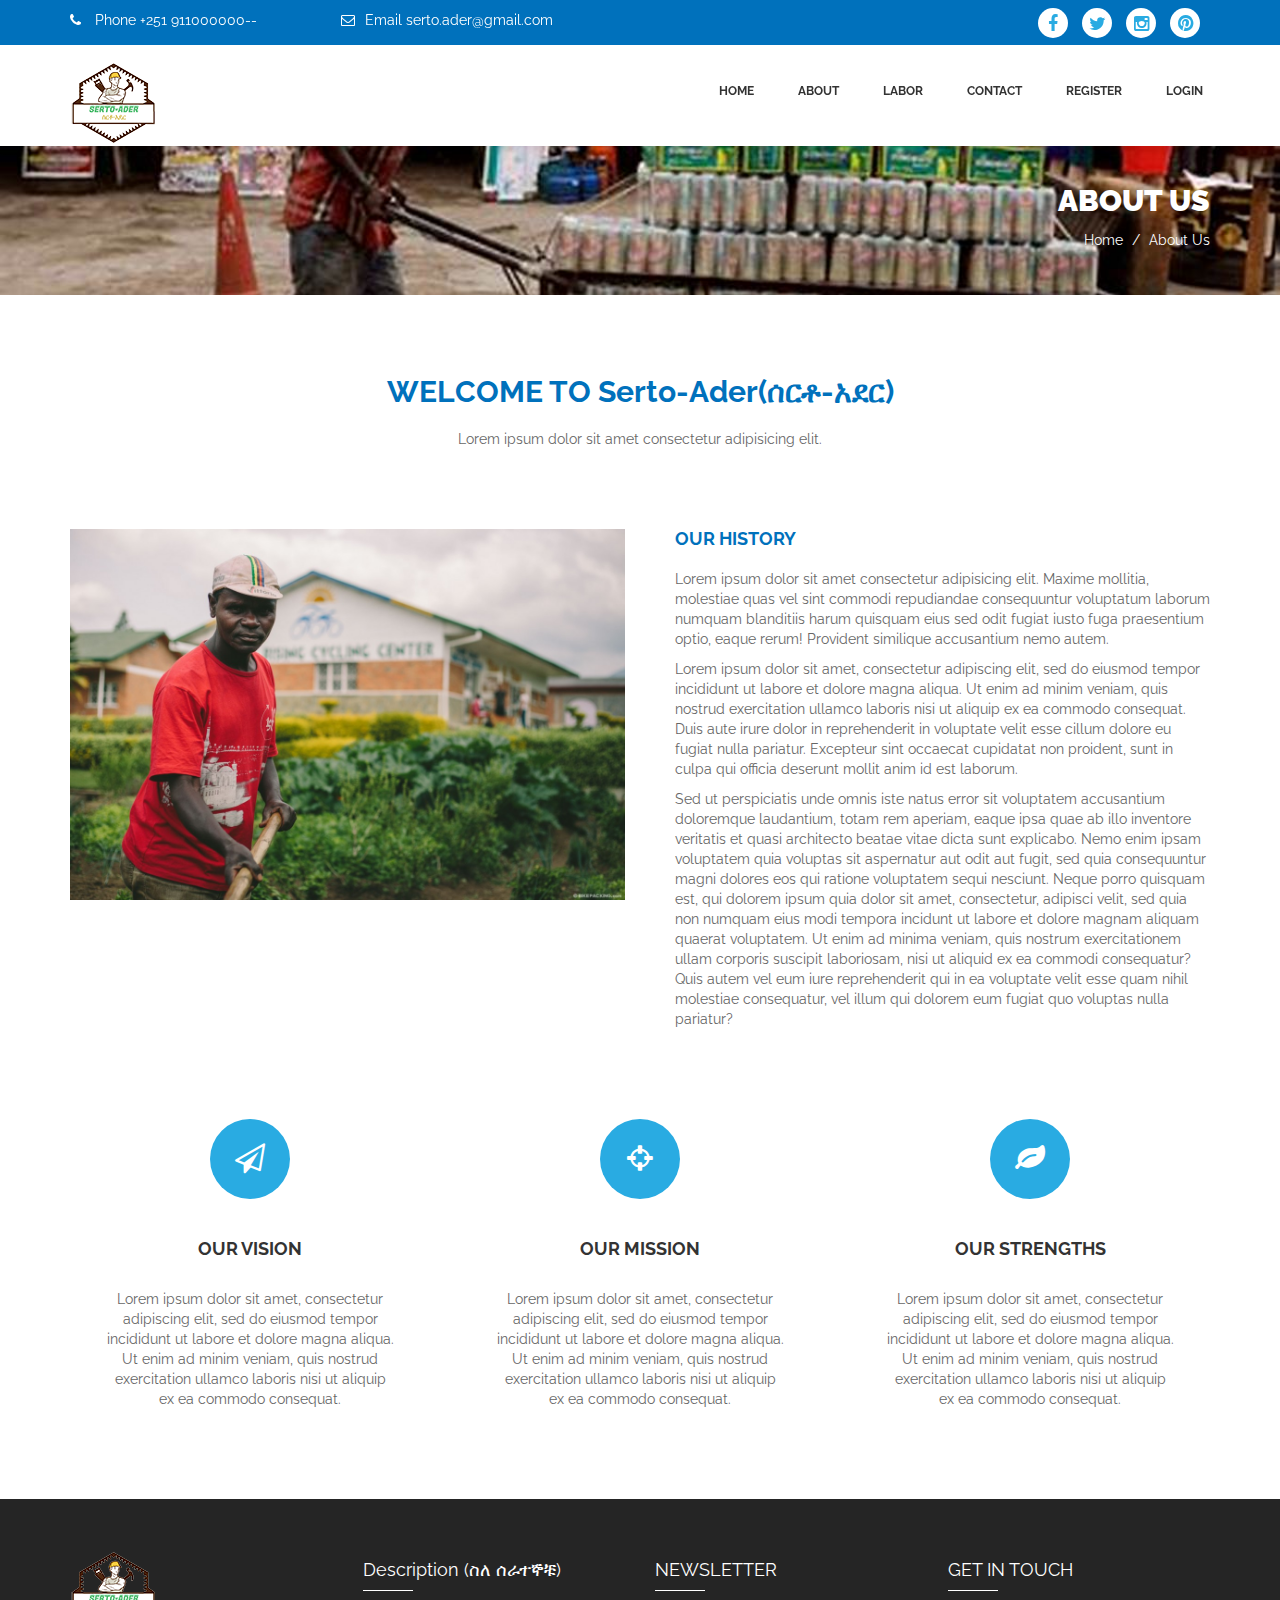
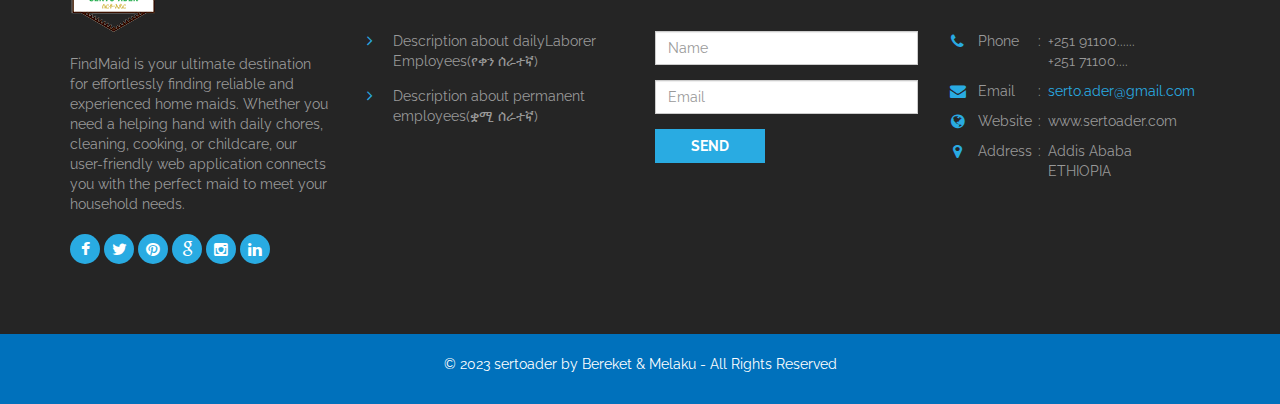
<file: about.html>
<!DOCTYPE html>
<html class="no-js" lang="en">
  
<!-- Mirrored from html.rudhisasmito.com/laundryes/about.html by HTTrack Website Copier/3.x [XR&CO'2014], Tue, 22 Aug 2023 21:20:16 GMT -->
<head>
    <!-- Basic Page Needs
    ================================================== -->
    <meta charset="utf-8">
    <!--[if IE]><meta http-equiv="x-ua-compatible" content="IE=9" /><![endif]-->
    <meta name="viewport" content="width=device-width, initial-scale=1">
    <title>About Us</title>
    <meta name="description" content="Laundryes - Laundry Business Html Template. It is built using bootstrap 3.3.2 framework, works totally responsive, easy to customise, well commented codes and seo friendly.">
    <meta name="keywords" content="laundry, multipage, business, clean, bootstrap">
    <meta name="author" content="rudhisasmito.com"> 
	
	<!-- ==============================================
	Favicons
	=============================================== -->

	
	<!-- ==============================================
	CSS
	=============================================== -->
	<link rel="stylesheet" type="text/css" href="css/bootstrap.css" />
	<link rel="stylesheet" type="text/css" href="css/font-awesome.min.css">
	
	
	
	<!-- ==============================================
	Google Fonts
	=============================================== -->
	<link href='http://fonts.googleapis.com/css?family=Raleway:400,700,900' rel='stylesheet' type='text/css'>
	
	
	<!-- Custom Stylesheet -->
	<link rel="stylesheet" type="text/css" href="css/style.css" />
	
	
    <script type="text/javascript" src="js/modernizr.min.js"></script>
	
</head>

<body>
	
	<!-- Load page -->
	<div class="animationload">
		<div class="loader"></div>
	</div>
	
	
	<!-- NAVBAR SECTION -->
	<div class="navbar navbar-main navbar-fixed-top">
		<div class="header-top">
			<div class="container">
				<div class="row">
					<div class="col-xs-12 col-sm-7 col-md-7 col-lg-7">
						<div class="info">
							<div class="info-item">
								<span class="fa fa-phone"></span> Phone +251 911000000--
							</div>
							<div class="info-item">
								<span class="fa fa-envelope-o"></span> <a href="mailto:info@serto.ader.com" title="">Email serto.ader@gmail.com</a>
							</div>
							
						</div>
					</div>
					<div class="col-xs-12 col-sm-5 col-md-5 col-lg-5">
						<div class="top-sosmed pull-right">
							<a href="#" title=""><span class="fa fa-facebook"></span></a>
							<a href="#" title=""><span class="fa fa-twitter"></span></a>
							<a href="#" title=""><span class="fa fa-instagram"></span></a>
							<a href="#" title=""><span class="fa fa-pinterest"></span></a>
						</div>
					</div>
					
				</div>
			</div>
		</div>
		<div class="container">
			<div class="navbar-header">
				<button type="button" class="navbar-toggle" data-toggle="collapse" data-target=".navbar-collapse">
				<span class="icon-bar"></span>
				<span class="icon-bar"></span>
				<span class="icon-bar"></span>
				</button>
				<a class="navbar-brand" href="index.html"><img src="images/logo3.png" alt="" /></a>
				
			</div>
			<div class="navbar-collapse collapse">
				<ul class="nav navbar-nav navbar-right">
					<li class="dropdown">

					</li>
					<li><a href="index.html">Home</a></li>
					<li><a href="about.html">about</a></li>
					<li><a href="Maids.html">Labor</a></li>
					<li><a href="contact.html">CONTACT</a></li>
					<li><a href="registration.html">Register</a></li>
					<li><a href="Login.html">Login</a></li>
					
				</ul>
			</div>
		</div>
    </div>

 
	<!-- BANNER ROTATOR -->
	<div class="section subbanner" style="background:url('images/OIP\ \(2\).jpg') no-repeat center center;   -webkit-background-size: cover; -moz-background-size: cover; -o-background-size: cover; background-size: cover">
		<div class="container">
			<div class="row">
				<div class="col-xs-12 col-sm-12 col-md-12 col-lg-12">
					<div class="caption">
						<h3>About Us</h3>
						<ol class="breadcrumb">
						  <li><a href="#">Home</a></li>
						  <li class="active">About Us</li>
						</ol>
					</div>
				</div>
			</div>
		</div>
		
	</div>
	
	
	<!-- ABOUT SECTION -->
	<div class="section">
		<div class="container">
			<div class="row">
				<div class="col-sm-12 col-md-12">
					<div class="page-title">
						<h2 class="lead">WELCOME TO Serto-Ader(ሰርቶ-አደር)</h2>
						<p class="sublead">Lorem ipsum dolor sit amet consectetur adipisicing elit.</p>
					</div>
				</div>
			</div>
			
			<div class="row">
			
				<div class="col-xs-12 col-md-6">
					<div class="about-img">
						<img src="images/team-rwanda-10-1200x802.jpg" alt="" class="img-responsive" />
					</div>
				</div>
				<div class="col-xs-12 col-md-6">
					<div class="about-wrap">
						<h4 class="title-page">OUR HISTORY</h4>
						<p>Lorem ipsum dolor sit amet consectetur adipisicing elit. Maxime mollitia,
							molestiae quas vel sint commodi repudiandae consequuntur voluptatum laborum
							numquam blanditiis harum quisquam eius sed odit fugiat iusto fuga praesentium
							optio, eaque rerum! Provident similique accusantium nemo autem.</p>
						<p>Lorem ipsum dolor sit amet, consectetur adipiscing elit, sed do eiusmod tempor incididunt ut labore et dolore magna aliqua. Ut enim ad minim veniam, quis nostrud exercitation ullamco laboris nisi ut aliquip ex ea commodo consequat. Duis aute irure dolor in reprehenderit in voluptate velit esse cillum dolore eu fugiat nulla pariatur. Excepteur sint occaecat cupidatat non proident, sunt in culpa qui officia deserunt mollit anim id est laborum.</p>
						<p>Sed ut perspiciatis unde omnis iste natus error sit voluptatem accusantium doloremque laudantium, totam rem aperiam, eaque ipsa quae ab illo inventore veritatis et quasi architecto beatae vitae dicta sunt explicabo. Nemo enim ipsam voluptatem quia voluptas sit aspernatur aut odit aut fugit, sed quia consequuntur magni dolores eos qui ratione voluptatem sequi nesciunt. Neque porro quisquam est, qui dolorem ipsum quia dolor sit amet, consectetur, adipisci velit, sed quia non numquam eius modi tempora incidunt ut labore et dolore magnam aliquam quaerat voluptatem. Ut enim ad minima veniam, quis nostrum exercitationem ullam corporis suscipit laboriosam, nisi ut aliquid ex ea commodi consequatur? Quis autem vel eum iure reprehenderit qui in ea voluptate velit esse quam nihil molestiae consequatur, vel illum qui dolorem eum fugiat quo voluptas nulla pariatur?</p>
					</div>
				</div>
				<div class="clearfix"></div>
				
				<div class="why-item-wrap">
					<div class="col-xs-12 col-md-4">
						<div class="why-item">
							<div class="icon">
								<div class="fa fa-paper-plane-o"></div>
							</div>
							<div class="ket">
								<h4>OUR VISION</h4>
								<p>Lorem ipsum dolor sit amet, consectetur adipiscing elit, sed do eiusmod tempor incididunt ut labore et dolore magna aliqua. Ut enim ad minim veniam, quis nostrud exercitation ullamco laboris nisi ut aliquip ex ea commodo consequat.</p>
							</div>
						</div>
					</div>
					<div class="col-xs-12 col-md-4">
						<div class="why-item">
							<div class="icon">
								<div class="fa fa-crosshairs"></div>
							</div>
							<div class="ket">
								<h4>OUR MISSION</h4>
								<p>Lorem ipsum dolor sit amet, consectetur adipiscing elit, sed do eiusmod tempor incididunt ut labore et dolore magna aliqua. Ut enim ad minim veniam, quis nostrud exercitation ullamco laboris nisi ut aliquip ex ea commodo consequat.</p>
							</div>
						</div>
					</div>
					<div class="col-xs-12 col-md-4">
						<div class="why-item">
							<div class="icon">
								<div class="fa fa-leaf"></div>
							</div>
							<div class="ket">
								<h4>OUR STRENGTHS</h4>
								<p>Lorem ipsum dolor sit amet, consectetur adipiscing elit, sed do eiusmod tempor incididunt ut labore et dolore magna aliqua. Ut enim ad minim veniam, quis nostrud exercitation ullamco laboris nisi ut aliquip ex ea commodo consequat.</p>
							</div>
						</div>
					</div>
				
				</div>
			</div>
			
		</div>
	</div>
	
	

<!-- FOOTER SECTION -->
<div class="footer">
	
	<div class="f-desc">
		<div class="container">
			<div class="row">
				<div class="col-xs-12 col-sm-6 col-md-3 col-lg-3">
					<div class="footer-item">
						<div class="footer-logo">
							<img src="images/logo3.png" alt="" />
						</div>
						<p>FindMaid is your ultimate destination for effortlessly finding reliable and experienced home maids. Whether you need a helping hand with daily chores, cleaning, cooking, or childcare, our user-friendly web application connects you with the perfect maid to meet your household needs. </p>
						<div class="footer-sosmed">
							<a href="#" title="">
								<div class="item">
									<i class="fa fa-facebook"></i>
								</div>
							</a>
							<a href="#" title="">
								<div class="item">
									<i class="fa fa-twitter"></i>
								</div>
							</a>
							<a href="#" title="">
								<div class="item">
									<i class="fa fa-pinterest"></i>
								</div>
							</a>
							<a href="#" title="">
								<div class="item">
									<i class="fa fa-google"></i>
								</div>
							</a>
							<a href="#" title="">
								<div class="item">
									<i class="fa fa-instagram"></i>
								</div>
							</a>
							<a href="#" title="">
								<div class="item">
									<i class="fa fa-linkedin"></i>
								</div>
							</a> 
						</div>
					</div>
				</div>
				<div class="col-xs-12 col-sm-6 col-md-3 col-lg-3">
					<div class="footer-item">
						<div class="footer-title">
							<h4>Description (ስለ ሰራተኞቹ)</h4>
						</div>
						<div class="footer-blog-item">
							<div class="footer-blog-lead">
								<a href="blog-1.html" title="">Description about dailyLaborer Employees(የቀን ሰራተኛ)</a>
							</div>
							<div class="footer-blog-date">
						
							</div>
						</div>
						<div class="footer-blog-item">
							<div class="footer-blog-lead">
								<a href="blog-1.html" title="">Description about permanent employees(ቋሚ ሰራተኛ)</a>
							</div>
							<div class="footer-blog-date">
						
							</div>
						</div>
						
					</div>
				</div>
				<div class="col-xs-12 col-sm-6 col-md-3 col-lg-3">
					<div class="footer-item">
						<div class="footer-title">
							<h4>NEWSLETTER</h4>
						</div>
						<div class="footer-form">
							<form action="#">
								<div class="form-group">
									<input type="text" class="form-control" placeholder="Name">
								</div>
								<div class="form-group">
									<input type="text" class="form-control" placeholder="Email">
								</div>
								<div class="form-group">
									<button type="submit" class="btn btn-default">SEND</button>
								</div>
								
							</form>
						</div>
						
					</div>
				</div>
				<div class="col-xs-12 col-sm-6 col-md-3 col-lg-3">
					<div class="footer-item">
						<div class="footer-title">
							<h4>GET IN TOUCH</h4>
						</div>
						<div class="footer-getintouch">
							<div class="footer-getintouch-item">
								<div class="icon">
									<b class="fa fa-phone"></b>
								</div>
								<div class="desc">
									<div class="desc-1">Phone</div>
									<div class="desc-2">:</div>
									<div class="desc-3">+251 91100...... <br />+251 71100....</div>
								</div>
							</div>
							<div class="footer-getintouch-item">
								<div class="icon">
									<b class="fa fa-envelope "></b>
								</div>
								<div class="desc">
									<div class="desc-1">Email</div>
									<div class="desc-2">:</div>
									<div class="desc-3"><a href="sertoader.com" title="">serto.ader@gmail.com</a></div>
								</div>
							</div>
							<div class="footer-getintouch-item">
								<div class="icon">
									<b class="fa fa-globe"></b>
								</div>
								<div class="desc">
									<div class="desc-1">Website </div>
									<div class="desc-2">:</div>
									<div class="desc-3">www.sertoader.com</div>
								</div>
							</div>
							<div class="footer-getintouch-item">
								<div class="icon">
									<b class="fa fa-map-marker"></b>
								</div>
								<div class="desc">
									<div class="desc-1">Address </div>
									<div class="desc-2">:</div>
									<div class="desc-3">Addis Ababa <br />ETHIOPIA</div>
								</div>
							</div>
							
						</div>
					</div>
					
				</div>
				
			</div>
		</div>
			
	</div>
	
	<div class="fcopy">
		<div class="container">
			<div class="row">
				<div class="col-xs-12 col-sm-12 col-md-12 col-lg-12">
					<p class="ftex">&copy; 2023 sertoader by Bereket & Melaku - All Rights Reserved</p> 
				</div>
			</div>
		</div>
	</div>
	
</div>




<script type="text/javascript" src="js/jquery.min.js"></script>
<script type='text/javascript' src='https://maps.google.com/maps/api/js?sensor=false&amp;ver=4.1.5'></script>
<script type='text/javascript' src='js/jqBootstrapValidation.js'></script>
<script type="text/javascript" src="js/bootstrap.min.js"></script>
<script type="text/javascript" src="js/bootstrap-hover-dropdown.min.js"></script>
<script type="text/javascript" src="js/bootstrap-hover-dropdown.min.js"></script>
<script type="text/javascript" src="js/script.js"></script>
	
</body>

</html>
</file>
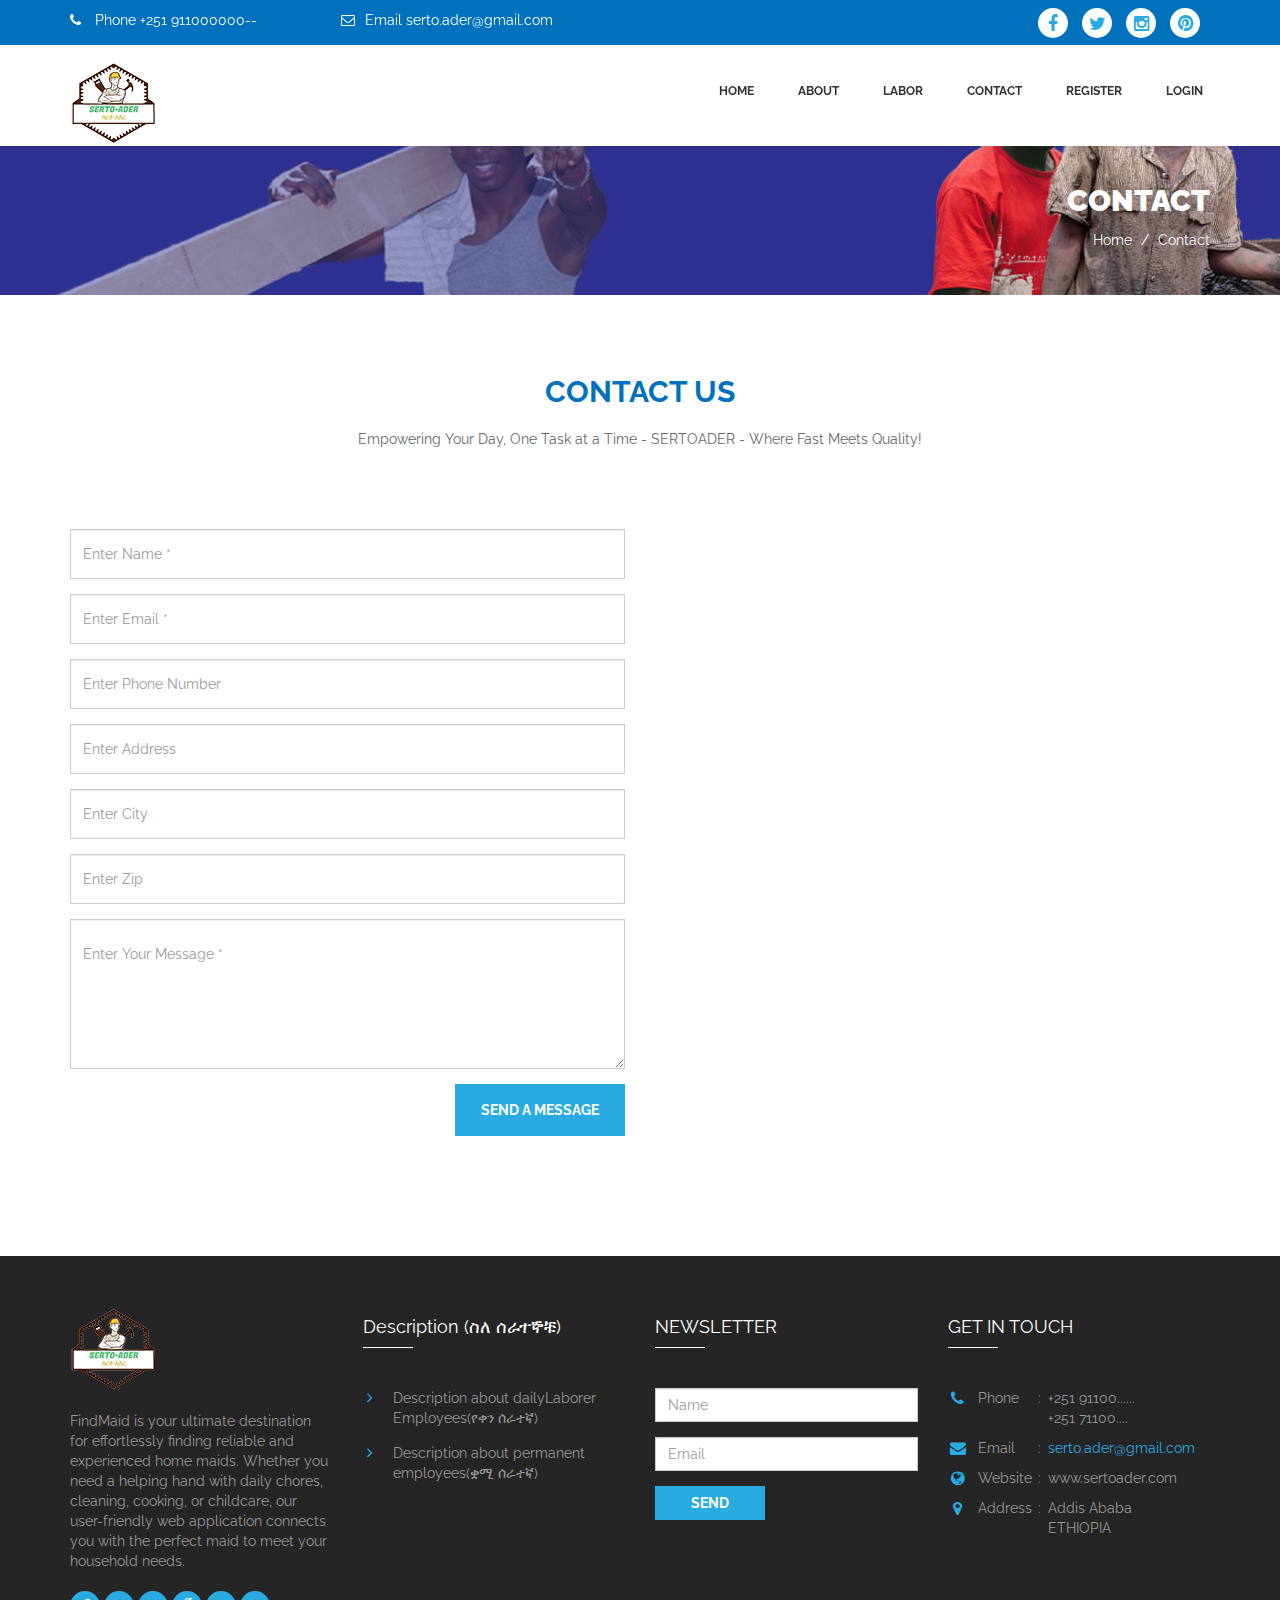
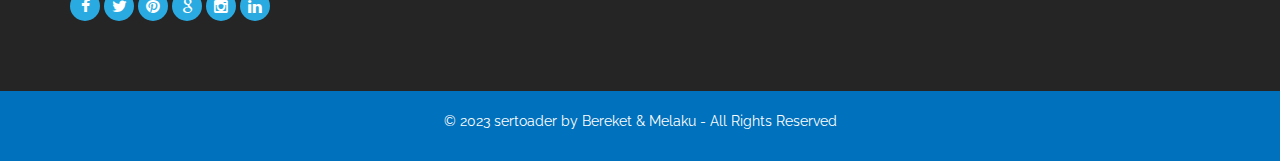
<file: contact.html>
<!DOCTYPE html>
<html class="no-js" lang="en">
  
<!-- Mirrored from html.rudhisasmito.com/laundryes/contact.html by HTTrack Website Copier/3.x [XR&CO'2014], Tue, 22 Aug 2023 21:21:05 GMT -->
<head>
    <!-- Basic Page Needs
    ================================================== -->
    <meta charset="utf-8">
    <!--[if IE]><meta http-equiv="x-ua-compatible" content="IE=9" /><![endif]-->
    <meta name="viewport" content="width=device-width, initial-scale=1">
    <title>Contact</title>
    <meta name="description" content="Laundryes - Laundry Business Html Template. It is built using bootstrap 3.3.2 framework, works totally responsive, easy to customise, well commented codes and seo friendly.">
    <meta name="keywords" content="laundry, multipage, business, clean, bootstrap">
    <meta name="author" content="rudhisasmito.com"> 
	
	<!-- ==============================================
	Favicons
	=============================================== -->
	
	
	<!-- ==============================================
	CSS
	=============================================== -->
	<link rel="stylesheet" type="text/css" href="css/bootstrap.css" />
	<link rel="stylesheet" type="text/css" href="css/font-awesome.min.css">
	
	
	
	<!-- ==============================================
	Google Fonts
	=============================================== -->
	<link href='http://fonts.googleapis.com/css?family=Raleway:400,700,900' rel='stylesheet' type='text/css'>
	
	
	<!-- Custom Stylesheet -->
	<link rel="stylesheet" type="text/css" href="css/style.css" />
	
	
    <script type="text/javascript" src="js/modernizr.min.js"></script>
	
</head>

<body>
	
	<!-- Load page -->
	<div class="animationload">
		<div class="loader"></div>
	</div>
	
	
	<!-- NAVBAR SECTION -->
	<div class="navbar navbar-main navbar-fixed-top">
		<div class="header-top">
			<div class="container">
				<div class="row">
					<div class="col-xs-12 col-sm-7 col-md-7 col-lg-7">
						<div class="info">
							<div class="info-item">
								<span class="fa fa-phone"></span> Phone +251 911000000--
							</div>
							<div class="info-item">
								<span class="fa fa-envelope-o"></span> <a href="mailto:info@serto.ader.com" title="">Email serto.ader@gmail.com</a>
							</div>
							
						</div>
					</div>
					<div class="col-xs-12 col-sm-5 col-md-5 col-lg-5">
						<div class="top-sosmed pull-right">
							<a href="#" title=""><span class="fa fa-facebook"></span></a>
							<a href="#" title=""><span class="fa fa-twitter"></span></a>
							<a href="#" title=""><span class="fa fa-instagram"></span></a>
							<a href="#" title=""><span class="fa fa-pinterest"></span></a>
						</div>
					</div>
					
				</div>
			</div>
		</div>
		<div class="container">
			<div class="navbar-header">
				<button type="button" class="navbar-toggle" data-toggle="collapse" data-target=".navbar-collapse">
				<span class="icon-bar"></span>
				<span class="icon-bar"></span>
				<span class="icon-bar"></span>
				</button>
				<a class="navbar-brand" href="index.html"><img src="images/logo3.png" alt="" /></a>
				
			</div>
			<div class="navbar-collapse collapse">
				<ul class="nav navbar-nav navbar-right">
					<li class="dropdown">

					</li>
					<li><a href="index.html">Home</a></li>
					<li><a href="about.html">about</a></li>
					<li><a href="Maids.html">Labor</a></li>
					<li><a href="contact.html">CONTACT</a></li>
					<li><a href="registration.html">Register</a></li>
					<li><a href="Login.html">Login</a></li>
					
				</ul>
			</div>
		</div>
    </div>

 
	<!-- BANNER -->
	<div class="section subbanner" style="background:url('images/banner\ 1.jpg') no-repeat center center;   -webkit-background-size: cover; -moz-background-size: cover; -o-background-size: cover; background-size: cover">
		<div class="container">
			<div class="row">
				<div class="col-xs-12 col-sm-12 col-md-12 col-lg-12">
					<div class="caption">
						<h3>CONTACT</h3>
						<ol class="breadcrumb">
						  <li><a href="#">Home</a></li>
						  <li class="active">Contact</li>
						</ol>
					</div>
				</div>
			</div>
		</div>
		
	</div>
	
	
	<!-- ABOUT SECTION -->
	<div id="services" class="section services">
		<div class="container">
			<!--  -->
			<div class="row">
				<div class="col-sm-12 col-md-12">
					<div class="page-title">
						<h2 class="lead">CONTACT US</h2>
						<p class="sublead">Empowering Your Day, One Task at a Time - SERTOADER - Where Fast Meets Quality! </p>
					</div>
				</div>
			</div>
			
			
			<div class="row pbot-main">
				<div class="col-sm-12 col-md-6 d-flex justify-content-center">
				<form action="#" class="form-contact shake" id="contactForm" data-toggle="validator">
						<div class="form-group">
							<input type="text" class="form-control" id="name" placeholder="Enter Name *" required>
							<div class="help-block with-errors"></div>
						</div>
						<div class="form-group">
							<input type="email" class="form-control" id="email" placeholder="Enter Email *" required>
							<div class="help-block with-errors"></div>
						</div>
						<div class="form-group">
							<input type="text" class="form-control" id="phone" placeholder="Enter Phone Number">
							<div class="help-block with-errors"></div>
						</div>
						<div class="form-group">
							<input type="text" class="form-control" id="address" placeholder="Enter Address">
							<div class="help-block with-errors"></div>
						</div>
						<div class="form-group">
							<input type="text" class="form-control" id="city" placeholder="Enter City">
							<div class="help-block with-errors"></div>
						</div>
						<div class="form-group">
							<input type="text" class="form-control" id="zip" placeholder="Enter Zip">
							<div class="help-block with-errors"></div>
						</div>
						<div class="form-group">
							 <textarea id="message" class="form-control" rows="5" placeholder="Enter Your Message *" required></textarea>
							<div class="help-block with-errors"></div>
						</div>
						<div class="form-group">
							<div id="success"></div>
							<button type="submit" class="btn btn-default">SEND A MESSAGE</button>
						</div>
					</form>

					
					
				</div>
	
				</div>

			</div>

		</div>
	</div>
	
	
	<!-- FOOTER SECTION -->
	<div class="footer">
	
		<div class="f-desc">
			<div class="container">
				<div class="row">
					<div class="col-xs-12 col-sm-6 col-md-3 col-lg-3">
						<div class="footer-item">
							<div class="footer-logo">
								<img src="images/logo3.png" alt="" />
							</div>
							<p>FindMaid is your ultimate destination for effortlessly finding reliable and experienced home maids. Whether you need a helping hand with daily chores, cleaning, cooking, or childcare, our user-friendly web application connects you with the perfect maid to meet your household needs. </p>
							<div class="footer-sosmed">
								<a href="#" title="">
									<div class="item">
										<i class="fa fa-facebook"></i>
									</div>
								</a>
								<a href="#" title="">
									<div class="item">
										<i class="fa fa-twitter"></i>
									</div>
								</a>
								<a href="#" title="">
									<div class="item">
										<i class="fa fa-pinterest"></i>
									</div>
								</a>
								<a href="#" title="">
									<div class="item">
										<i class="fa fa-google"></i>
									</div>
								</a>
								<a href="#" title="">
									<div class="item">
										<i class="fa fa-instagram"></i>
									</div>
								</a>
								<a href="#" title="">
									<div class="item">
										<i class="fa fa-linkedin"></i>
									</div>
								</a> 
							</div>
						</div>
					</div>
					<div class="col-xs-12 col-sm-6 col-md-3 col-lg-3">
						<div class="footer-item">
							<div class="footer-title">
								<h4>Description (ስለ ሰራተኞቹ)</h4>
							</div>
							<div class="footer-blog-item">
								<div class="footer-blog-lead">
									<a href="blog-1.html" title="">Description about dailyLaborer Employees(የቀን ሰራተኛ)</a>
								</div>
								<div class="footer-blog-date">
							
								</div>
							</div>
							<div class="footer-blog-item">
								<div class="footer-blog-lead">
									<a href="blog-1.html" title="">Description about permanent employees(ቋሚ ሰራተኛ)</a>
								</div>
								<div class="footer-blog-date">
							
								</div>
							</div>
							
						</div>
					</div>
					<div class="col-xs-12 col-sm-6 col-md-3 col-lg-3">
						<div class="footer-item">
							<div class="footer-title">
								<h4>NEWSLETTER</h4>
							</div>
							<div class="footer-form">
								<form action="#">
									<div class="form-group">
										<input type="text" class="form-control" placeholder="Name">
									</div>
									<div class="form-group">
										<input type="text" class="form-control" placeholder="Email">
									</div>
									<div class="form-group">
										<button type="submit" class="btn btn-default">SEND</button>
									</div>
									
								</form>
							</div>
							
						</div>
					</div>
					<div class="col-xs-12 col-sm-6 col-md-3 col-lg-3">
						<div class="footer-item">
							<div class="footer-title">
								<h4>GET IN TOUCH</h4>
							</div>
							<div class="footer-getintouch">
								<div class="footer-getintouch-item">
									<div class="icon">
										<b class="fa fa-phone"></b>
									</div>
									<div class="desc">
										<div class="desc-1">Phone</div>
										<div class="desc-2">:</div>
										<div class="desc-3">+251 91100...... <br />+251 71100....</div>
									</div>
								</div>
								<div class="footer-getintouch-item">
									<div class="icon">
										<b class="fa fa-envelope "></b>
									</div>
									<div class="desc">
										<div class="desc-1">Email</div>
										<div class="desc-2">:</div>
										<div class="desc-3"><a href="sertoader.com" title="">serto.ader@gmail.com</a></div>
									</div>
								</div>
								<div class="footer-getintouch-item">
									<div class="icon">
										<b class="fa fa-globe"></b>
									</div>
									<div class="desc">
										<div class="desc-1">Website </div>
										<div class="desc-2">:</div>
										<div class="desc-3">www.sertoader.com</div>
									</div>
								</div>
								<div class="footer-getintouch-item">
									<div class="icon">
										<b class="fa fa-map-marker"></b>
									</div>
									<div class="desc">
										<div class="desc-1">Address </div>
										<div class="desc-2">:</div>
										<div class="desc-3">Addis Ababa <br />ETHIOPIA</div>
									</div>
								</div>
								
							</div>
						</div>
						
					</div>
					
				</div>
			</div>
				
		</div>
		
		<div class="fcopy">
			<div class="container">
				<div class="row">
					<div class="col-xs-12 col-sm-12 col-md-12 col-lg-12">
						<p class="ftex">&copy; 2023 sertoader by Bereket & Melaku - All Rights Reserved</p> 
					</div>
				</div>
			</div>
		</div>
		
	</div>
	
	
	
	
	<script type="text/javascript" src="js/jquery.min.js"></script>
	<script type='text/javascript' src='https://maps.google.com/maps/api/js?sensor=false&amp;ver=4.1.5'></script>
	<script type='text/javascript' src='js/jqBootstrapValidation.js'></script>
	<script type="text/javascript" src="js/bootstrap.min.js"></script>
	<script type="text/javascript" src="js/bootstrap-hover-dropdown.min.js"></script>
	<script type="text/javascript" src="js/bootstrap-hover-dropdown.min.js"></script>
	<script type="text/javascript" src="js/script.js"></script>

	
</body>

<!-- Mirrored from html.rudhisasmito.com/laundryes/contact.html by HTTrack Website Copier/3.x [XR&CO'2014], Tue, 22 Aug 2023 21:21:06 GMT -->
</html>
</file>
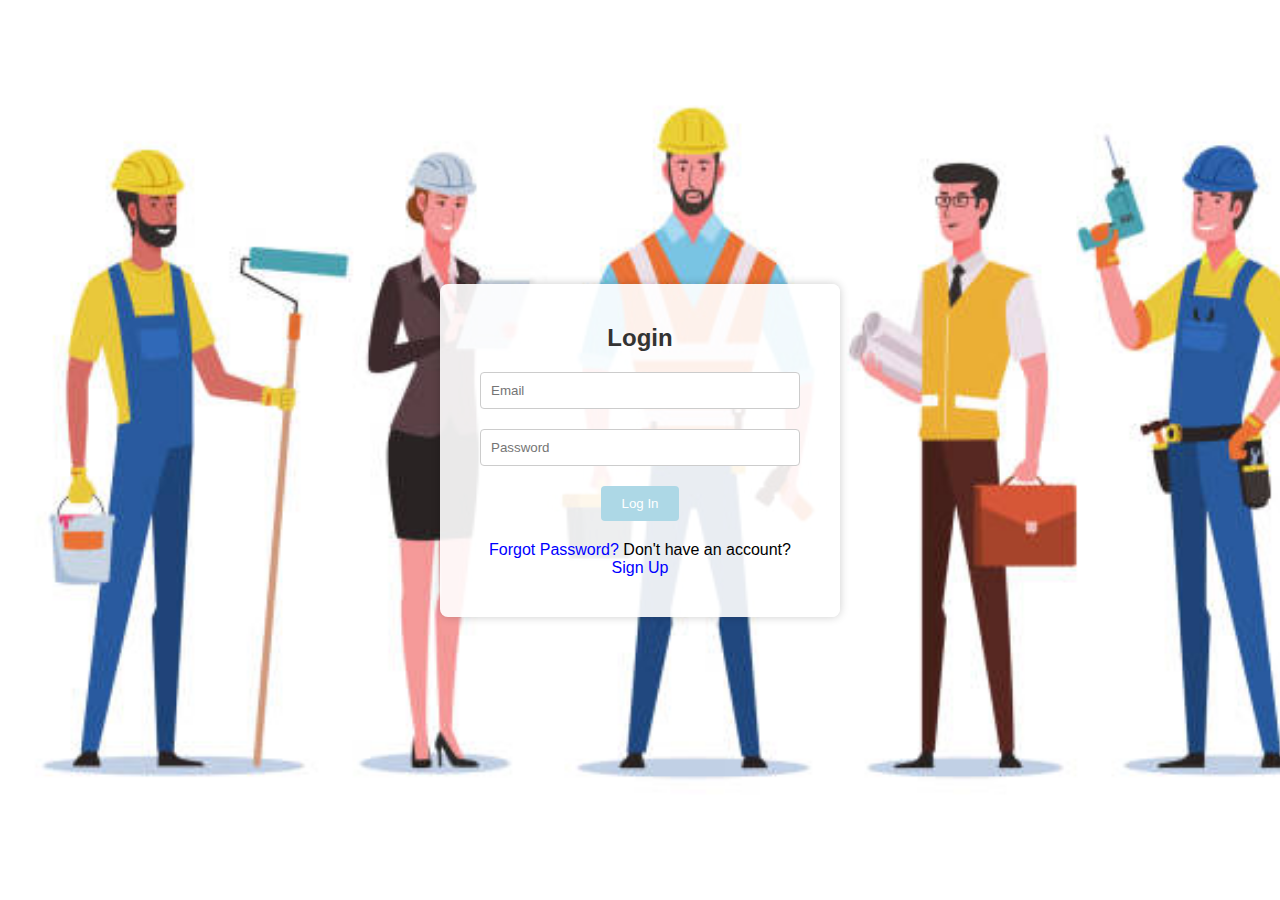
<file: Login.html>
<!DOCTYPE html>
<html lang="en">
<head>
    <meta charset="UTF-8">
    <meta name="viewport" content="width=device-width, initial-scale=1.0">
    <title>Maids Finder Login</title>
    <link rel="stylesheet" href="css/style_login.css">
</head>
<body>
    <div class="background-image"></div>
    <div class="login-container">
        <div class="login-form">
            <h2>Login</h2>
            <form id="login-form">
                <div class="form-group">
                    <input type="email" id="email" placeholder="Email">
                    <p id="email-error" class="error-message"></p>
                </div>
                <div class="form-group">
                    <input type="password" id="password" placeholder="Password">
                    <p id="password-error" class="error-message"></p>
                </div>
                <button type="submit">Log In</button>
                <p id="error-message" class="error-message"></p>
            </form>
            <div class="actions">
                <a href="#" id="forgot-password">Forgot Password?</a>
                <span>Don't have an account? <a href="registration.html">Sign Up</a></span>
            </div>
        </div>
    </div>
    <script src="js/login.js"></script>
</body>
</html>
</file>
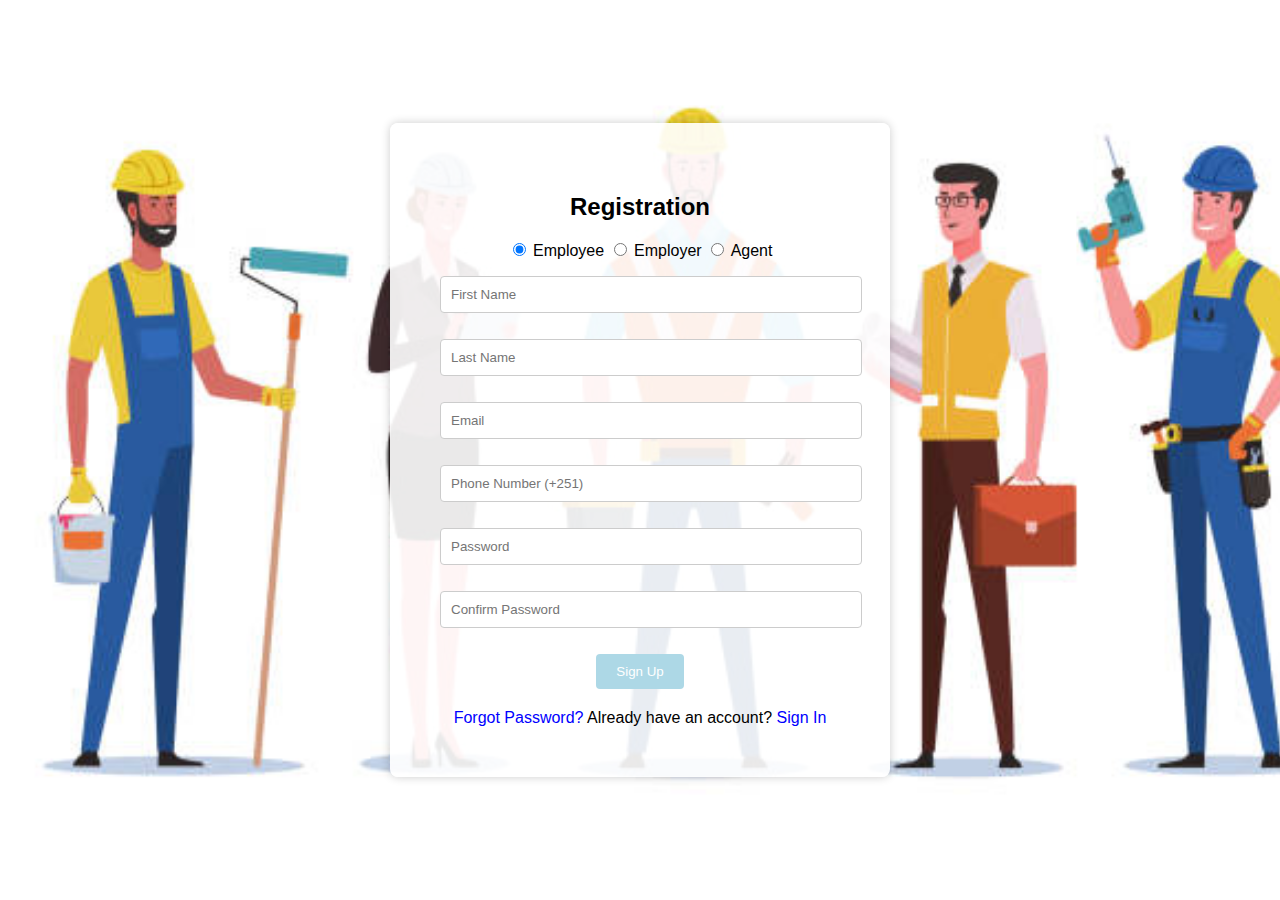
<file: registration.html>
<!DOCTYPE html>
<html lang="en">
<head>
    <meta charset="UTF-8">
    <meta name="viewport" content="width=device-width, initial-scale=1.0">
    <title>Serto-Ader Registration</title>
    <link rel="stylesheet" href="css/style2.css">
</head>
<body>
    <div class="background-image"></div>
    <div class="registration-container">
        <div class="registration-form">
            <h2>Registration</h2>
            <form id="registration-form">
                <div class="form-group">
                    <input type="radio" id="employee" name="user-type" value="employee" checked>
                    <label for="employee">Employee</label>
                    <input type="radio" id="employer" name="user-type" value="employer">
                    <label for="employer">Employer</label>
                    <input type="radio" id="agent" name="user-type" value="agent">
                    <label for="agent">Agent</label>
                    <p id="user-type-error" class="error-message"></p>
                </div>
                <div class="form-group">
                    <input type="text" id="first-name" placeholder="First Name">
                    <p id="first-name-error" class="error-message"></p>
                    <input type="text" id="last-name" placeholder="Last Name">
                    <p id="last-name-error" class="error-message"></p>
                </div>
                <div class="form-group">
                    <input type="email" id="email" placeholder="Email">
                    <p id="email-error" class="error-message"></p>
                </div>
                <div class="form-group">
                    <input type="tel" id="phone" placeholder="Phone Number (+251)">
                    <p id="phone-error" class="error-message"></p>
                </div>
                <div class="form-group">
                    <input type="password" id="password" placeholder="Password">
                    <p id="password-error" class="error-message"></p>
                    <input type="password" id="confirm-password" placeholder="Confirm Password">
                    <p id="confirm-password-error" class="error-message"></p>
                </div>
                <button type="submit">Sign Up</button>
                <p id="error-message" class="error-message"></p>
            </form>
            <div class="actions">
                <a href="#" id="forgot-password">Forgot Password?</a>
                <span>Already have an account? <a href="Login.html" id="sign-in">Sign In</a></span>
            </div>
        </div>
    </div>
    <script src="js/script2.js"></script>
</body>
</html>
</file>
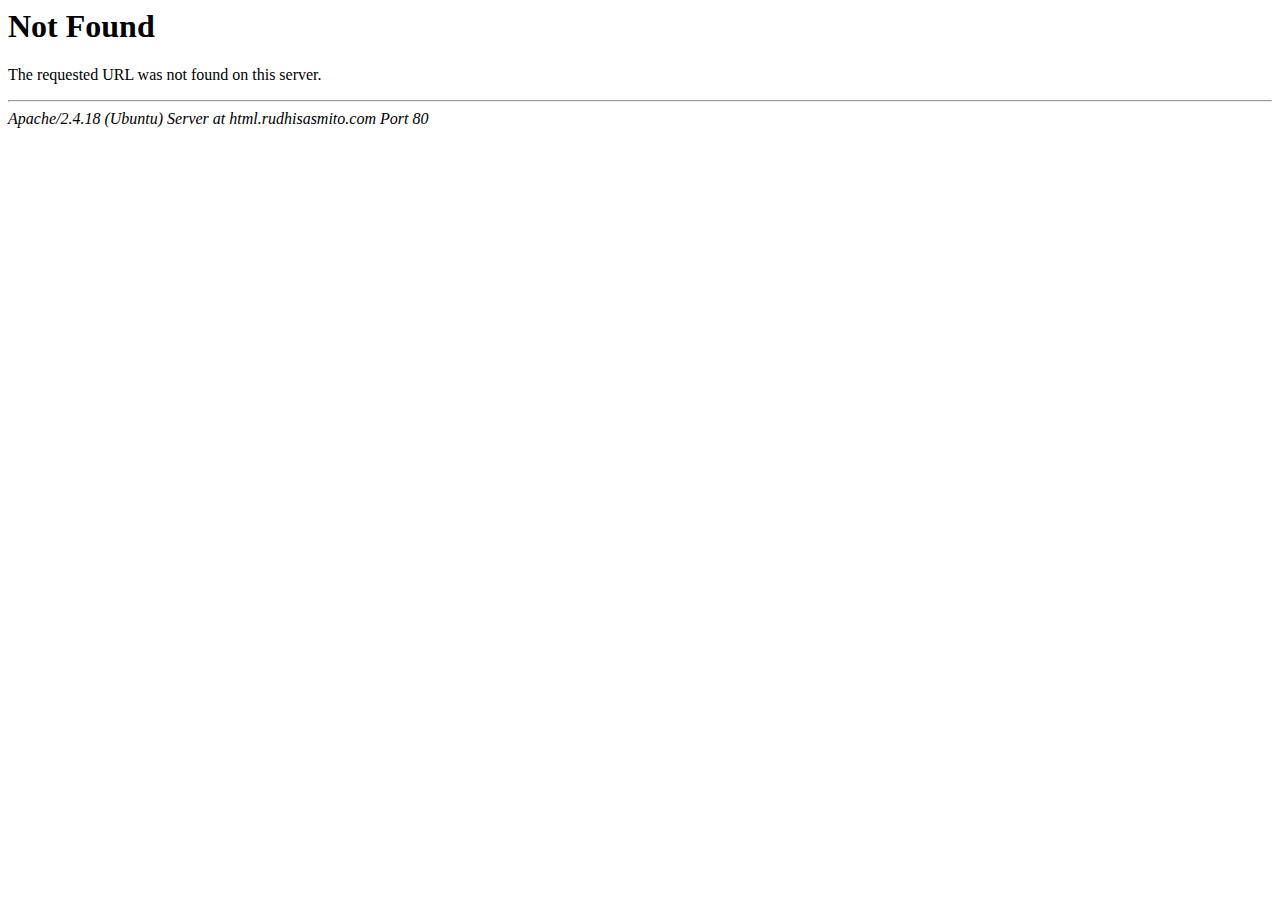
<file: static/fonts/glyphicons-halflings-regular-2.html>
<!DOCTYPE HTML PUBLIC "-//IETF//DTD HTML 2.0//EN">
<html><head>
<title>404 Not Found</title>
</head><body>
<h1>Not Found</h1>
<p>The requested URL was not found on this server.</p>
<hr>
<address>Apache/2.4.18 (Ubuntu) Server at html.rudhisasmito.com Port 80</address>
</body></html>
</file>
<file: css/style.css>
/*
Template Name: Laundryes - Laundry Business Html Template
Template URI: Laundryes
Author: Rudhi Sasmito
Author URI: https://www.behance.net/rudhisasmito
Version: 1.0
-----------------------------------------------------------------

CSS Style Structure
1. General
2. Navbar
3. Banner
4. Why Choose Us
5. Services
6. Stat Facts
7. FAQ
8. Testimonials
9. Stat Client
10. Blog
11. Pricing
12. Contact
13. Footer


*/


/* ==========================
RESET
============================= */
/**
 * Eric Meyer's Reset CSS v2.0 (http://meyerweb.com/eric/tools/css/reset/)
 * http://cssreset.com
 */
html, body, div, span, applet, object, iframe,
h1, h2, h3, h4, h5, h6, p, blockquote, pre,
a, abbr, acronym, address, big, cite, code,
del, dfn, em, img, ins, kbd, q, s, samp,
small, strike, strong, sub, sup, tt, var,
b, u, i, center,
dl, dt, dd, ol, ul, li,
fieldset, form, label, legend,
table, caption, tbody, tfoot, thead, tr, th, td,
article, aside, canvas, details, embed, 
figure, figcaption, footer, header, hgroup, 
menu, nav, output, ruby, section, summary,
time, mark, audio, video {
	margin: 0;
	padding: 0;
	border: 0;
	font-size: 100%;
	font: inherit;
	vertical-align: baseline;
}
/* HTML5 display-role reset for older browsers */
article, aside, details, figcaption, figure, 
footer, header, hgroup, menu, nav, section {
	display: block;
}
body {
	line-height: 1;
}
ol, ul {
	list-style: none;
}
blockquote, q {
	quotes: none;
}
blockquote:before, blockquote:after,
q:before, q:after {
	content: '';
	content: none;
}
table {
	border-collapse: collapse;
	border-spacing: 0;
}



body{
	margin:0;
	padding:0;
	font-family: 'raleway', sans-serif;
	color:#666;
	font-size:14px;
	line-height:20px;
}


/* ==========================
1. General
============================= */
.animationload {
    position: fixed;
    top: 0;
    left: 0;
    right: 0;
    bottom: 0;
    z-index: 999999;
    background-color: #fff;
}
.loader {
    position: absolute;
    top: 50%;
    left: 50%;
    margin: -100px 0 0 -100px;
    width: 200px;
    height: 200px;
    background-position: center;
    background-repeat: no-repeat;
}
a {
    color: #29ABE2;
    text-decoration: none;
}
a:hover {
    color: #FBA301;
    text-decoration: none;
}
.btn-default {
    color: #333;
    background-color: #29ABE2;
    border-color: #29ABE2;
	border-radius: 0;
	color:#fff;
	padding: 6px 35px;
	font-weight:bold;
}
.btn-default:hover {
    background-color: #FBA301;
    border-color: #FBA301;
	color:#fff;
}
.bg-grey{
	background-color: #E9E9E9;
}
.pbot-main{
	padding-bottom:80px;
}
.pbot-main:after{
	content:'';
	display:block;
	clear:both;
}
.p-main{
	padding:80px 0;
}
.pos-relative{
	position:relative;
}
.page-title{
	text-align:center;
	margin-bottom: 80px;
    margin-top: 80px;
}
.page-title .lead{
	font-size: 30px;
    color: #0071BC;
    line-height: 34px;
    font-family: raleway, sans-serif;
    font-weight: 700;
}
.page-title .sublead{
	font-size: 14px;
    color: #666666;
    line-height: 20px;
    font-family: raleway, sans-serif;
    font-weight: 400;
}
.bg-grey{
	background-color:#F8F8F8;
}
.ptop-single{
	padding:80px 0;
}
p {
    margin: 0 0 10px;
}

/* Box */
.box-wrap {
	width: 85%;
	margin: 0 auto;
	-webkit-box-shadow: 0 0 4px #666;
	box-shadow: 0 0 4px #666;
}
.box-bg {
	/* background: url(../img/boxed_bg.png) repeat; */
	background-color:#000;
}


/* ==========================
2. Navbar
============================= */
.navbar-main{
	background-color: #fff;
	border-color: transparent;
	-webkit-box-shadow: 0 5px 5px rgba(0, 0, 0, .05);
          box-shadow: 0 5px 5px rgba(0, 0, 0, .05);
}
.header-top{
	background-color: #0071BC;
	color:#fff;
	height:45px;
}
.navbar-main.stiky .header-top{
	display: none;
}
.navbar-main.stiky  .navbar-brand {
	margin-top: -15px;
}
.navbar-main .navbar-brand > img {
	width: 100%;
    -webkit-transition: 0.2s all linear;
	        transition: 0.2s all linear;
}
.navbar-main .nav > li > a {
    position: relative;
    display: block;
    padding: 10px 22px;
}
.navbar-main .navbar-nav > li > a {
	padding-top:35px;
	min-height: 100px;
	font-size:12px;
	line-height:22px;
	color:#333;
	background-color:#fff;
	font-weight:700;
	text-transform:uppercase;
	-webkit-transition: 0.2s all linear;
		transition: 0.2s all linear;
}
.navbar-main.stiky .navbar-nav > li > a {
    padding-top: 20px;
    min-height: 60px;
}
.navbar-main .navbar-nav > li > a:hover,
.navbar-main .navbar-nav > li > a:focus,
.navbar-main .navbar-nav > li > a:active{
	color:#0071BC;
	background-color:#98d3fa;
}
.navbar-main .navbar-nav > li.active a{
	color:#0071BC;
	background-color:#F8F8F8;
}
.navbar-toggle .icon-bar {
    background-color: #29ABE2;
}
.dropdown-menu {
	border:0;
    border-bottom: 4px solid #29ABE2;
	border-radius:0;
}
.dropdown-menu > li > a {
    padding: 10px 20px;
}
.info{
	margin-top:10px;
}
.info a{
	color:#fff;
}
.info a:hover{
	color:#FBA301;
}
.info .info-item{
	display:inline-table;
	margin-right:80px;
}
.info .info-item:last-child{
	margin-right:0;
}
.info .info-item .fa{
	margin-right:10px;
}
.top-sosmed{
	margin-top:8px;
}
.top-sosmed span{
	width:30px;
	height:30px;
	text-align:center;
	background-color:#fff;
	color:#29ABE2;
	display: inline-table;
	padding-top: 7px;
    border-radius: 50%;
	margin-right:10px;
}
.top-sosmed span:hover{
	background-color:#FBA301;
	color:#fff;
}
.top-sosmed span.fa{
	font-size:18px;
}


/* ==========================
3. Banner
============================= */
.banner{
	position:relative;
	margin-top:145px;
}
.banner .imgbg{
	height:450px;
}
.banner .imgbg img{
	display:none;
}
.banner .title-box h2{
	text-align: left;
    font-size: 30px;
    color: #001285;
    line-height: 42px;
    font-family: raleway, sans-serif;
    font-weight: 900;
}
.banner .caption {
	color:#fff;
	position:absolute;
	top:100px;
	left:20px;
	max-width:560px;
}
.banner .caption a.btn-default,
.wrap-caption a.btn-default{
	text-align: center;
    font-size: 14px;
    color: #29ABE2;
    line-height: 20px;
    font-weight: 700;
	background-color:#fff;
	padding:10px 20px;
	border:0;
}
.banner .caption a.btn-default:hover,
.wrap-caption a.btn-default:hover{
	background-color:#FBA301;
	color:#fff;
}

/* carousel */
.carousel-caption {
    right: 0;
    left: 0;
	padding-bottom: 200px;
	text-align:left;
	
}
.item .carousel-caption .caption-heading {
    text-align: left;
    font-size: 30px;
    color: #fff;
    line-height: 42px;
    font-family: raleway, sans-serif;
    font-weight: 900;
	
	margin-left:80px;
	-webkit-transition: all .3s linear;
	-moz-transition: all .3s linear;
	-ms-transition: all .3s linear;
	-o-transition: all .3s linear;
	transition: all .3s linear;
	filter: alpha(opacity=0);
	opacity: 0;
}
.item.active .carousel-caption .caption-heading {
	margin-left:0px;
	filter: alpha(opacity=100);
	opacity: 1;
}
.item .caption-desc{
	margin-bottom:10px;
	
	margin-left:100px;
	-webkit-transition: all .5s linear;
	-moz-transition: all .5s linear;
	-ms-transition: all .5s linear;
	-o-transition: all .5s linear;
	transition: all .5s linear;
	filter: alpha(opacity=0);
	opacity: 0;
}
.item.active .caption-desc{
	margin-left:0px;
	filter: alpha(opacity=100);
	opacity: 1;
}
.wrap-caption{
	max-width:560px;
}
.carousel-control{
	width: 5%;
}
.carousel-control .fa-chevron-left,
.carousel-control .fa-chevron-right {
    width: 30px;
    height: 30px;
    margin-top: -15px;
    font-size: 20px;
	position: absolute;
    top: 50%;
    z-index: 5;
    display: inline-block;
}
.carousel-control .fa-chevron-right {
	
	right: 50%;
}

.work-info{
	position:absolute;
	bottom:0;
	left:0;
	width:100%;
}
.work-info-item{
	padding:0;
	color:#fff;
	width:33.333%;
	float:left;
	min-height:100px;
}
.work-info-item:nth-child(1){
	background-color:#85DBFF;
}
.work-info-item:nth-child(2){
	background-color:#29ABE2;
}
.work-info-item:nth-child(3){
	background-color:#0071BC;
}
.work-info-icon{
	float:left;
	margin-right:20px;
	width:60px;
	margin :35px 0 0 30px;
}
.work-info-icon .fa{
	font-size: 30px;
}
.work-info-body{
	float:left;
	margin :30px 0 0 0;
}
.work-info-lead{
	font-size: 18px;
}
.work-bg-1{
	background-color:#85DBFF;
}
.work-bg-2{
	background-color:#29ABE2;
}
.work-bg-3{
	background-color:#0071BC;
}
.subbanner{
	margin-top:145px;
	background-color: #29ABE2;
	height:150px;
}
.subbanner .caption{
	margin-top: 35px;
	float: right;
	color:#fff;
	text-align:right;
}
.subbanner .caption a{
	color:#fff;
	text-decoration:none;
}
.subbanner .caption h3{
	font-size: 30px;
    color: #fff;
    line-height: 42px;
    font-weight: 900;
	text-transform:uppercase;
	margin-bottom: 0;
}
.subbanner .breadcrumb {
    padding: 8px 0px;
    margin-bottom: 20px;
    list-style: none;
    background-color: transparent;
}
.subbanner .breadcrumb > .active {
    color: #fff;
}
.subbanner .breadcrumb > li + li:before {
  padding: 0 5px;
  color: #fff;
  content: "/\00a0";
}


/* ==========================
4. Why Choose Us
============================= */
.why-item-wrap{
	padding:80px 0;
	clear:both;
}
.why-item-wrap:after{
	content:'';
	display:block;
	clear:both;
}
.why-item{
	text-align:center;
	width:80%;
	margin:0 auto;
}
.why-item .icon{
	background-color:#29ABE2;
	width:80px;
	height:80px;
	text-align:center;
	border-radius:50%;
	-moz-border-radius: 50%;
	-webkit-border-radius: 50%;
	padding-top: 25px;
	margin:0 auto;
}
.why-item:hover .icon{
	background-color:#FBA301;
}
.why-item .icon .fa{
	font-size:30px;
	color:#fff;
}
.why-item .ket{
	font-size:14px;
	color:#666;
	margin-top:40px;
}
.why-item .ket h4{
	font-size:18px;
	color:#333;
	font-weight:700;
	margin-bottom:30px;
}
.title-page{
	color: #0071BC;
	font-size: 18px;
	font-weight: 700;
	margin-bottom: 20px;
}
.about-img{
	margin-bottom:20px;
}
.about-img img{
	margin-left:auto;
	margin-right:auto;
}
.about-wrap{
	margin-left:20px;
}
.founder-box{
	margin-top:20px;
	margin-bottom:40px;
}
.founder-box .title-page {
    margin-bottom: 5px;
}

/* ==========================
5. Services
============================= */
.services{
	
}
.services-item{
	margin-bottom:70px;
}
.services-item.left .icon{
	width:80px;
	height:80px;
	float:right;
}
.services-item.right .icon{
	width:80px;
	height:80px;
	float:left;
}
.services-item .icon img{
	width:80px;
	height:80px;
	border: 2px solid #29ABE2;
}
.services-item.left .ket{
	text-align:right;
	margin-right: 100px;
}
.services-item.right .ket{
	text-align:left;
	margin-left: 100px;
}
.services-item.left .ket h4{
	text-align: right;
    font-size: 18px;
    color: #333333;
    line-height: 22px;
    font-family: raleway, sans-serif;
    font-weight: 700;
}
.services-item.right .ket h4{
	text-align: left;
    font-size: 18px;
    color: #333333;
    line-height: 22px;
    font-family: raleway, sans-serif;
    font-weight: 700;
}
.service-list{
	margin:20px 0 0 0;
	padding:0;
}
.service-list li{
	list-style:none;
	margin: 12px 0;
}
.service-list li .fa{
	margin-right:10px;
	color:#29ABE2;
	font-size: 16px;
}
.services-item-full{
	border-bottom:1px solid #E9E9E9;
	padding-bottom:50px;
	margin-bottom:50px;
}
.services-item-full:nth-child(even){
	border-bottom:1px solid #E9E9E9;
	text-align:right;
}
.services-item-full:nth-child(even) .desc-wrap{
	margin-left:0px;
	margin-right:20px;
}
.services-item-full:nth-child(even) .service-list li .fa{
	margin-right:0px;
	margin-left:10px;
	float: right;
}
.services-item-image{
	position:relative;
	width:100%;
	text-align:center;
}
.services-item-image img{
	position:absolute;
	bottom:0;
	left:0;
	display: block;
	margin: 0 auto;
}

/* ==========================
6. Stat Facts
============================= */
.stat-facts{
	
}
.bg-overlay{
	background-color:rgba(0, 113, 188, 0.8);
	display:block;
	padding:80px 0;
}
.stat-item{
	text-align:center;
	margin-bottom:40px;
}
.stat-item .icon{
	width:80px;
	height:80px;
	border-radius:50%;
	-moz-border-radius: 50%;
	-webkit-border-radius: 50%;
	border: 2px solid #fff;
	margin: 0 auto;
	padding-top:22px;
}
.stat-item:hover .icon{
	background-color:#2264A1;
}
.stat-item .icon .fa{
	font-size: 30px;
	color:#fff;
}
.stat-item .stat-title{
	font-size: 18px;
    color: #FFFFFF;
    line-height: 25px;
    font-family: raleway, sans-serif;
    font-weight: 700;
}
.stat-item .stat-title .number{
	font-size: 50px;
    color: #FFFFFF;
    line-height: 70px;
    font-family: raleway, sans-serif;
    font-weight: 700;
}

/* ==========================
7. FAQ
============================= */
.faq-item{
	text-align:center;
	width:95%;
	margin:0 auto;
	margin-bottom: 40px;
}
.faq-item .icon{
	background-color:#29ABE2;
	width:124px;
	height:124px;
	text-align:center;
	border-radius:50%;
	-moz-border-radius: 50%;
	-webkit-border-radius: 50%;
	padding-top: 50px;
	margin:0 auto;
}
.faq-item:hover .icon{
	background-color:#FBA301;
}
.faq-item .icon .fa{
	font-size:30px;
	color:#fff;
}
.faq-item .ket{
	font-size:14px;
	color:#666;
	margin-top:40px;
}
.faq-item .ket h4{
	font-size:18px;
	color:#333;
	font-weight:700;
	margin-bottom:30px;
}
.panel-faq.panel-group .panel {
    border-radius: 0px;
}
.panel-faq .panel-default > .panel-heading {
    color: #fff;
    background-color: #0071BC;
	background-color: #29ABE2;
    border-color: #ddd;
    border:0;
	border-top-left-radius: 0;
    border-top-right-radius: 0;
	padding: 8px 10px;
}
.panel-faq .panel-default > .panel-heading.active {
    background-color: #0071BC;
}
.panel-faq .panel-default {
    border-color: transparent;
}
.panel-faq .panel-default > .panel-heading + .panel-collapse > .panel-body {
    border-top-color: transparent;
}
.panel-faq .panel-title {
	font-size: 14px;
}
.panel-faq .panel-body p {
	margin: 10px 0;
}
.panel-faq .panel-body {
    padding: 15px;
    background-color: #F8F8F8;
    margin-top: 4px;
}
.collapse.in {
    display: block;
    visibility: visible;
}
.panel-title > a,
.panel-title > a:active,
.panel-title > a:focus{
    color: inherit;
	text-decoration: none;
	display: block;
}
.faq-list{
	margin:0;
	padding:0;
}
.faq-list li{
	list-style:none;
}
.faq-list li .fa{
	color: #29ABE2;
    font-size: 14px;
	margin-right:10px;
}
.faq-item-image{
	position:relative;
	width:100%;
	text-align:center;
}
.faq-item-image img{
	display:block;
}

/* ==========================
8. Testimonials
============================= */
.testimonials{
	
}
.testimonials-item{
	clear:both;
	min-height: 180px;
	margin-bottom: 20px;
}
.testimonials-item .people{
	float:left;
	width:100px;
	text-align:center;
}
.testimonials-item .people .img-circle{
	border:2px solid #29ABE2;
}
.testimonials-item .people h3{
	font-size: 14px;
	line-height: 20px;
    color: #0071BC;
    font-family: raleway, sans-serif;
    font-weight: 700;
}
.testimonials-item .people p{
	font-size: 12px;
    color: #999999;
    line-height: 17px;
    font-family: raleway, sans-serif;
    font-weight: 400;
}
.testimonials-item .quote-box{
	background-color: #EBEBEB;
	padding: 20px 20px 40px 20px;
	position:relative;
	margin-left: 150px;
}
.testimonials-item .quote-box:after{
	content:'';
	background-color: #EBEBEB;
	width:20px;
	height:20px;
	position:absolute;
	top:20px;
	left:-10px; 
	-moz-transform: rotate(45deg);
	-webkit-transform: rotate(45deg);
	-o-transform: rotate(45deg);
	-ms-transform: rotate(45deg);
	transform: rotate(45deg);
}
.testimonials-item .quote-box .q-url{
	color: #29ABE2;
	position:absolute;
	bottom:20px;
	left:20px;
}
.testimonials-item .quote-box .q-url a{
	font-size: 12px;
    color: #29ABE2;
    line-height: 18px;
    font-weight: 400;
}
.testimonials-item .quote-box .q-url a:hover{
    color: #FBA301;
}

/* ==========================
9. Stat Client
============================= */
.stat-client{
	background-color: #29ABE2;
}
.stat-client.bg-grey{
	background-color: #E9E9E9;
}
.client-img{
	text-align:center;
	margin-bottom:40px;
}
.client-img img{
	margin:0 auto;
}

/* ==========================
10. Blog
============================= */
.blog{
	
}
.blog-item{
	margin-bottom:40px;
}
.blog-item .gambar{
	position:relative;
	z-index: 1;
}
.blog-item .icon-news{
	width:50px;
	height:50px;
	position:absolute;
	bottom:-25px;
	right:40px;
	border:2px solid #fff;
	text-align:center;
	background-color:#29ABE2;
	border-radius: 50%;
    padding-top: 12px;
}
.blog-item .icon-news .fa{
	font-size: 20px;
	color:#fff;
}
.blog-item .item-body{
	background-color:#fff;
	border: 1px solid #F0F0F0;
	position:relative;
	min-height:290px;
	display:block;
}
.blog-item .item-body .description{
	padding: 42px 35px;
	width:100%;
	font-weight: 400; 
	color: #666666;
	text-align:center;
	font-size:14px;
	line-height: 20px;
    font-family: raleway, sans-serif;
	height: 250px;
	overflow:hidden;
}
.blog-item .item-body .lead{
	font-size: 18px;
    color: #29ABE2;
    line-height: 25px;
    font-family: raleway, sans-serif;
    font-weight: 700;
}
.blog-item .item-body .body-footer{
	width:100%;
	text-align:center;
	position:absolute;
	left:0;
	bottom:0;
	border-top: 1px solid #F0F0F0;
}
.blog-item .item-body .body-footer .author,
.blog-item .item-body .body-footer .date{
	width:50%;
	float:left;
	padding:10px 0;
}
.blog-item .item-body .body-footer .author{
	border-right: 1px solid #F0F0F0;
}
.blog-item .item-body .body-footer .author .fa,
.blog-item .item-body .body-footer .date .fa{
	margin-right: 10px;
}
.blog-item .item-body > div{
	width:50%;
	text-align:center;
	float:left;
    line-height: 20px;
    color: #29ABE2;
    font-family: raleway, sans-serif;
    font-weight: 700;
}
.image-wrap{
	position:relative;
}
.image-wrap .meta{
	position: absolute;
	left:0;
	right:0;
	bottom: 0;
	z-index: 10;
	background-color: rgba(0, 0, 0, .65);
	padding: 20px 20px;
	color: #fff;
}
/* // */
.post-item .meta2{
	padding: 10px 0;
	margin-bottom: 10px;
	color: #999;
	font-style: italic;
}
.post-item .meta2>div{
	display: inline-table;
	margin-right: 20px;
}
.post-item .meta2>div a{
	color: #999;
}
.post-item .meta2 .fa{
	margin-right: 20px;
}
.post-item .post-title2 {
    margin-top: 20px;
    margin-bottom: 10px;
    border-bottom: 1px solid #F1F1F1;
}
.post-item .post-title2, 
.post-item .post-title2 a {
    font-size: 24px;
    line-height: 30px;
    color: #0071BC;
    font-weight: 700;
    padding-bottom: 10px;
    display: block;
}
.post-item .meta2>div a:hover,
.post-item .post-title2 a:hover {
    color: #85DBFF;
}
/* // */
.image-wrap .meta div{
	float: left;
	width:30%;
}
.image-wrap .meta .fa{
	margin-right:20px;
}
.post-item{
	margin-bottom:60px;
}
.post-item .post-title{
	margin-top:20px;
	margin-bottom:40px;
	border-bottom:1px solid #F1F1F1;
}
.post-item .post-title,
.post-item .post-title a{
	font-size: 24px;
    line-height: 30px;
    color: #0071BC;
	font-weight: 700;
	padding-bottom:20px;
	display:block;
}
.post-item .post-title a:hover{
	color: #85DBFF;
}
.post-item .post-read-more{
	color: #0071BC;
	font-weight: 700;
	font-size: 14px;
	margin-top:20px;
	clear:both;
	display:block;
}
.post-item .post-read-more:hover{
	color: #85DBFF;
}
.post-item .post-read-more .fa{
	margin-left: 10px;
}
.post-item  .carousel-control {
    background-image: none;
}
.post-item .carousel-control span {
    position: absolute;
    top: 45%;
	width:50px;
	height:50px;
	display:block;
	border:2px solid #fff;
	margin-left:30%;
	padding-top:13px;
	border-radius:50%;
}
.post-item .carousel-control .fa {
    
}
.post-item .carousel-control.right {
    right: 35px;
}
.embed-responsive {
    position: relative;
    display: block;
    height: 0;
    padding: 0;
    overflow: hidden;
}
.pagination > li {
    display: inline-block;
    margin-right: 10px;
}
.pagination > li:first-child > a, .pagination > li:first-child > span {
    margin-left: 0;
    border-top-left-radius: 0px;
    border-bottom-left-radius: 0px;
}
.pagination > li:last-child > a, .pagination > li:last-child > span {
    border-top-right-radius: 0px;
    border-bottom-right-radius: 0px;
}
.pagination > li > a, .pagination > li > span {
    position: relative;
    float: left;
	padding: 13px 20px;
    background-color: #fff;
    border: none;
}
.pagination > .active > a, .pagination > .active > span, .pagination > .active > a:hover, .pagination > .active > span:hover, .pagination > .active > a:focus, .pagination > .active > span:focus {
    z-index: 2;
    color: #fff;
    cursor: default;
    background-color: #29ABE2;
}

.widget{
	background-color: #F8F8F8;
	position: relative;
	border-top:2px solid #0071BC;
	padding: 34px 35px;
	margin-bottom:40px;
}
.widget .media{
	border-bottom:1px solid #EBEBEB;
	padding-bottom:20px;
}
.widget .widget-heading{
	font-size: 18px;
    color: #5C5C5C;
    line-height: 22px;
    font-weight: 700;
	letter-spacing: 2px;
	display:block;
}
.widget .widget-heading:after{
	content:'';
	width: 75px;
    height: 24px;
    background-color: transparent;
    margin-left: 1px;
    border-bottom: 1px solid #0071BC;
	display:block;
	margin-bottom:40px;
}
.widget .media-body{
	font-size: 12px;
    line-height: 18px;
    color: #333333;
    font-weight: 500;
}
.widget .media-body .meta-comment{
	font-size: 12px;
    line-height: 18px;
    color: #5C5C5C;
    font-weight: 500;
}
.widget .media-object{
	width: 64px;
    height: 64px;
}
.widget .media-body .meta-comment .fa{
	margin-right: 10px;
}
.widget.categories .list-unstyled li .fa{
	margin-right: 10px;
}
.widget.categories .list-unstyled li{
	padding: 4px 0;
}
.widget.categories .list-unstyled li a{
	color: #333333;
    font-weight: 700;
	text-decoration:none;
}
.widget.categories .list-unstyled li a:hover{
	color: #85DBFF;
}
.post-item.detail p{
	margin:15px 0;
}
.post-item.detail blockquote{
	margin:15px 0;
	line-height: 20px;
    color: #666666;
    font-weight: 700;
	margin-left: 40px;
}
.author-box{
	background-color: #29ABE2;
	padding:30px;
	color:#fff;
}
.author-box .media-left img{
	width:100px;
	height:100px;
}
.author-box .media-heading{
	color: #333333;
    font-weight: 700;
}
.author-box .media-left{
    padding-right: 20px;
}
.comments-box{
	padding-bottom:30px;
	border-bottom:1px solid #E9E9E9;
}
.comments-box .media{
	padding: 20px;
	border:1px solid #E9E9E9;
	background-color:#fff;
	margin-bottom:30px;
}
.comments-box .media.comment{
	background-color:#fff;
}
.comments-box .media.reply-comment{
	background-color:#F6F6F6;
	margin-left: 40px;
}
.comments-box .media-heading{
	color: #0071BC;
    font-weight: 700;
}
.comments-box .media-left img{
	width:100px;
	height:100px;
}
.comments-box .date{
	margin-left:100px;
}
.comments-box .title-heading,
.leave-comment-box .title-heading{
	font-size: 18px;
    line-height: 25px;
    color: #0071BC;
    font-weight: 700;
	margin-top:40px;
	margin-bottom:40px;
}
.form-comment{

}
.form-comment .form-control{
    padding: 24px 12px;
	border-radius: 0;
	border: 1px solid #E9E9E9;
	box-shadow: none;
}
.form-comment .btn-default{
    padding: 15px 60px;
	letter-spacing:2px;
}

/* ==========================
11. Pricing
============================= */
.panel-pricing{
	border-color: #ddd;
	text-align:center;
	border-radius: 0px;
	-moz-border-radius: 0px;
	-webkit-border-radius: 0px;
	width:80%;
	margin:0 auto;
	margin-bottom: 40px;
	-webkit-box-shadow: 0 5px 5px rgba(0, 0, 0, .05);
	box-shadow: 0 5px 5px rgba(0, 0, 0, .05);
}
.panel-pricing .price{
	padding: 25px 0;
	font-size:80px;
	background-color:#29ABE2;
	font-size: 36px;
	color:#fff;
	font-weight: 700;
}
.panel-pricing .price:before{
	content: '';
	width: 17px;
    height: 17px;
	background-color:#fff;
	display:block;
	-moz-transform: rotate(45deg);
	-webkit-transform: rotate(45deg);
	-o-transform: rotate(45deg);
	-ms-transform: rotate(45deg);
	transform: rotate(45deg);
	margin: 0 auto;
    margin-top: -33px;
    margin-bottom: 20px;
}
.panel-pricing h3{
	font-size: 18px;
    line-height: 22px;
	font-weight: 700;
	padding-bottom: 10px;
	padding-top: 10px;
}
.panel-pricing .price sup{
	font-size:18px;
	margin-right: 5px;
	top: -1.2em;
	font-weight: 400;
}
.panel-pricing > .panel-heading {
	color: #333;
	background-color: #fff;
	border-color: #ddd;
	padding: 0px 0px;
}
.panel-pricing .price .subscript{
	font-size:26px;
	margin-left: 0px;
}
.panel-pricing .table > tbody > tr > td, .table > tfoot > tr > td {
	padding: 8px;
	line-height: 1.42857143;
	vertical-align: top;
	border-top: none;
	font-size: 12px;
	font-weight: 400;
	color: #999999;
	border-bottom:1px solid #ccc;
}
.panel-pricing .panel-footer {
	padding: 0px 15px 10px 15px;
	background-color: #fff;
	border-top: 0;
}
.panel-pricing .panel-body {
    padding: 15px 30px 0px 30px;
}
.panel-pricing .btn-primary {
	color: #fff;
	background-color: #29ABE2;
	border-color: #29ABE2;
	border-radius:2px;
	-moz-border-radius: 2px;
	-webkit-border-radius: 2px;
	font-weight: 700;
	padding: 12px 0;
}
.panel-pricing .btn-primary:hover {
	color: #fff;
	background-color: #FBA301;
	border-color: #FBA301;
}
.panel-pricing:hover > .panel-heading,
.panel-pricing:hover > .panel-body,
.panel-pricing:hover > .panel-footer {
	
}
.price-detail{

}
.price-detail-heading{
	font-size: 18px;
    color: #0071BC;
	font-weight: 700;
	padding: 20px 0;
}
.price-detail-body{
	background-color:#F8F8F8;
	border-top:2px solid #29ABE2;
	padding:20px 40px 20px 20px;
}
.price-detail-body .item{
	padding:5px;
}
.price-detail-body .item:after{
	clear:both;
	width:100%;
	display:block;
	content:'';
}
.price-detail-body .item-name{
	float:left;
}
.price-detail-body .fa{
	margin-right:10px;
	color:#29ABE2;
	font-size: 16px;
}
.price-detail-body .item-price{
	float:right;
	color: #666666;
	font-weight: 700;
}
.more-info-price{
	text-align:center;
	margin-top:40px;
	margin-bottom:140px;
}
.more-info-price a{
	color: #0071BC;
    font-weight: 700;
}

/* ==========================
12. Contact
============================= */
.shake{
	margin-bottom:40px;
}
.shake:after{
	clear:both;
	width:100%;
	display:block;
	content:'';
}
.shake .form-control{
    padding: 24px 12px;
	border-radius: 0;
}
.shake .btn-default{
    padding: 15px 25px;
	float:right;
	
	background-color: #29ABE2;
    border-color: #29ABE2;
    border-radius: 0;
    color: #fff;
    font-weight: bold;
}
.shake .btn-default:active,
.shake .btn-default:visited,
.shake .btn-default:hover {
    background-color: #FBA301;
    border-color: #FBA301;
	color:#fff;
}
p.help-block.text-danger li {
    display: block;
    font-family: 'Roboto Condensed', sans-serif;
	color: #f00;
}
.alert-danger {
    color: #333031;
    background-color: #FFEDC4;
    border-color: #f00;
}
.contact-address{
	margin-top:40px;
}
.contact-address-item{
	margin-bottom:40px;
}
.contact-address-heading{
	color: #0071BC;
    font-weight: 700;
	margin-bottom:10px;
}
.maps-wraper{
	position:relative;
}
.maps{
	width:100%;
	height:300px;
	display:block;
	background:#ccc;
	position:relative;
}
#google-container {
	position: relative;
	width: 100%;
	height: 500px;
	background-color: #000;
}
#cd-google-map {
	position: relative;
	overflow: hidden;
}
#cd-google-map .col-md-12 {
	padding: 0;
}
#cd-google-map .address {
	position: absolute;
	width: 100%;
	bottom: 0;
	left: 0;
	padding: 20px 0;
	background-color: rgba(5, 5, 5, 0.9);
}
#cd-google-map .address .address-item {
	position: relative;
	padding-left: 44px;
}
#cd-google-map .address .address-item i {
	width: 24px;
	height: 24px;
	position: absolute;
	top: 0;
	left: 4px;
	color: #fcfcfc;
	font-size: 22px;
	text-align: center;
	line-height: 24px;
}
#cd-zoom-in,
#cd-zoom-out {
	height: 32px;
	width: 32px;
	cursor: pointer;
	margin-left: 10px;
	background-color: rgba(0, 113, 188, .9);
	background-repeat: no-repeat;
	background-size: 32px 64px;
	
}
.no-touch #cd-zoom-in:hover,
.no-touch #cd-zoom-out:hover {
	background-color: #0071BC;
}
#cd-zoom-in {
	background-position: 50% 0;
	margin-top: 10px;
	margin-bottom: 1px;
}
#cd-zoom-out {
	background-position: 50% -32px;
}

/* ==========================
13. Footer
============================= */
.footer{
	
}
.f-desc{
	background-color:#252525;
	color:#fff;
	padding:50px 0;
}
.fcopy{
	background-color: #0071BC;
	color:#fff;
	text-align:center;
	padding:20px 20px;
}
.footer-item{
	line-height: 20px;
    color: #999999;
    font-weight: 400;
	margin-bottom: 20px;
	min-height: 250px;
}
.footer-sosmed{
	margin-top: 20px;
}
.footer-sosmed .item{
	width:30px;
	height:30px;
	text-align:center;
	background-color:#29ABE2;
	color:#fff;
	display: inline-table;
	padding-top: 6px;
    border-radius: 50%;
}
.footer-sosmed .item:hover{
	background-color:#FBA301;
}
.footer-sosmed .item .fa{
	font-size:16px;
}
.footer-logo{
	margin-bottom: 10px;
}
.footer-title{
	font-size: 18px;
    line-height: 22px;
    color: #FFFFFF;
    font-family: raleway, sans-serif;
    font-weight: 400;
	position:relative;
	padding: 10px 0;
	margin-bottom: 40px;
}
.footer-title:after{
	position:absolute;
	content:'';
	width:50px;
	height:10px;
	border-bottom:1px solid #fff;
}
.footer-blog-item{
	padding-left:30px;
	margin-bottom: 15px;
}
.footer-blog-item:before{
	font-family: FontAwesome;
	content: "\f105";
	color:#29ABE2;
	float:left;
	padding-left:-20px;
	margin-left: -26px;
    font-size: 16px;
}
.footer-blog-item .footer-blog-lead{
	line-height: 20px;
    color: #999999;
    font-weight: 400;
}
.footer-blog-item .footer-blog-lead a{
	color: #999999;
}
.footer-blog-item .footer-blog-lead a:hover{
	color: #FBA301;
}
.footer-blog-item .footer-blog-date{
	font-size: 12px;
    line-height: 17px;
    color: #29ABE2;
    font-family: raleway, sans-serif;
    font-weight: 400;
	margin-top: 5px;
}
.footer-form{

}
.footer-form .form-control{
	border-radius:0;
	-moz-border-radius: 0;
	-webkit-border-radius: 0;
}
.footer-getintouch{
	
}
.footer-getintouch-item{
	clear:both;
	margin-bottom:10px;
	content:'';
}
.footer-getintouch-item .icon{
	font-size: 18px;
	color:#29ABE2;
	float:left;
	margin-right:10px;
	text-align:center;
	width:20px;
}
.footer-getintouch-item .icon .fa{
	font-size: 16px;
}
.footer-getintouch-item .desc{
	float:left;
	margin-bottom: 10px;
}
.footer-getintouch-item .desc .desc-1{
	width:60px;
	float:left;
}
.footer-getintouch-item .desc .desc-2{
	width:10px;
	float:left;
}
.footer-getintouch-item .desc .desc-3{
	float:left;
}





@media (max-width: 1199px) {
	
}
@media (max-width: 992px) {
	.info .info-item {
		margin-right: 20px;
	}
	.services-item-image img{
		position:static;
	}
	.work-info-icon {
		margin: 30px 0 0 0;
		width: 100%;
		text-align: center;
	}
	.work-info-body {
		float: left;
		margin: 10px 0 0 0px;
		width: 100%;
		text-align: center;
		padding-bottom: 20px;
	}
	.navbar-main .nav > li > a {
        padding-left: 15px;
        padding-right: 15px;
	}
}
@media (max-width: 768px) {
	.header-top{
		display:none;
	}
	.carousel-caption {
		padding-bottom: 0px;
	}
	.navbar-brand {
		padding: 6px 15px;
		width: 150px;
	}
	.navbar-brand > img {
		display: block;
	}
	.navbar-main .navbar-brand > img {
		-webkit-transition: 0.2s all linear;
				transition: 0.2s all linear;
	}
	.navbar-main.stiky .navbar-brand {
		margin-top: 0px;
	}
	.navbar-main.stiky .navbar-nav > li > a {
		padding-top: 0;
		min-height: 40px;
	}
	
	/* costea */
	.navbar-nav{
		padding: 8px;
	}
	.navbar-main .navbar-nav > li > a{
		margin-bottom: 8px;
		padding-top: 10px;
		min-height: 40px;
	}
	.navbar-main .navbar-nav > li.active > a,
	.navbar-main .navbar-nav > li > a:hover{
		background-color: #48B8E7;
		color: #fff;
	}
	.navbar-nav .open .dropdown-menu > li > a {
		background-color: #fff;
		padding: 10px 16px;
		margin-bottom: 5px;
	}
	.navbar-main .navbar-nav  > li.open > a{
		margin-bottom: 0px;
	}
	.navbar-main.stiky .navbar-nav > li > a,
	.navbar-main.stiky .navbar-nav > li.open > a {
		padding-top: 10px
	}
	/* end costea */
	.work-info {
		position: static;
	}
	.work-info .container {
		padding-right: 0;
		padding-left: 0;
	}
	.banner,.subbanner {
		margin-top: 50px;
	}
	.banner .caption {
		position: absolute;
		top: 150px;
		left: 20px;
		right: 20px;
	}
	.work-info-item {
		width: 100%;
	}
	
	.testimonials-item .quote-box{
		margin-left: 110px;
	}
	.about-wrap {
		margin-left: 0px;
	}
	.work-info-icon {
		margin: 30px 0 0 30px;
		width: 60px;
		text-align: left;
	}
	.work-info-body {
		float: left;
		margin: 30px 0 0 0;
		width: auto;
		text-align: left;
	}
}
@media (max-width: 767px) {
	.services-item-image img{
		position:static;
	}	
	
}
@media (max-width: 479px) {
	.item .carousel-caption .caption-heading {
		font-size: 14px;
		line-height: 20px;
		margin-bottom: 10px;
	}
	.item .caption-desc{
		display: none;
	}
	.banner .caption a.btn-default, .wrap-caption a.btn-default {
		font-size: 10px;
		line-height: 20px;
		padding: 2px 12px;
	}
	.image-wrap .meta {
		padding: 5px 20px;
	}
	.image-wrap .meta div{
		width:50%;
		font-size:10px;
		line-height: 10px;
	}
	.image-wrap .meta div:nth-child(2){
		display:none;
		line-height: 10px;
	}
	.image-wrap .meta .fa{
		display:none;
	}
	.media-left, .media-right, .media-body {
		display: inline;
	}
	.comments-box .date {
		margin-left: 10px;
	}
}

@media (min-width: 768px) {
	.navbar-main.stiky .navbar-brand > img {
		width: 80%;
	}	
}
</file>
<file: css/style2.css>
body {
    margin: 0;
    padding: 0;
    font-family: Arial, sans-serif;
}

.background-image {
    background-image: url("../images/signup1.jpg");
    background-size: cover;
    position: absolute;
    top: 0;
    left: 0;
    width: 100%;
    height: 100%;
    z-index: -1;
}

.registration-container {
    display: flex;
    justify-content: center;
    align-items: center;
    height: 100vh;
}


.registration-form {
    background-color: rgba(255, 255, 255, 0.9);
    padding: 50px;
    border-radius: 8px;
    box-shadow: 0px 0px 10px rgba(0, 0, 0, 0.2);
    text-align: center;
    max-width: 400px; /* Adjust this value as needed */
    width: 100%; /* Ensure the form takes up the available width */
    margin: 0 auto; /* Center the form horizontally */
}


.form-group {
    margin: 10px 0;
}

input[type="text"],
input[type="email"],
input[type="tel"],
input[type="password"] {
    width: 100%;
    padding: 10px;
    border: 1px solid #ccc;
    border-radius: 4px;
    margin-bottom: 10px;
    transition: border-color 0.3s ease, box-shadow 0.3s ease;
    &:hover {
        border-color: yellow;
    }
}

button {
    background-color: lightblue;
    color: #fff;
    padding: 10px 20px;
    border: none;
    border-radius: 4px;
    cursor: pointer;
    &:hover {
        background-color: #0099cc;
    }
}

.error-message {
    color: red;
}

.actions {
    margin-top: 20px;
}

a {
    text-decoration: none;
    color: blue;
    &:hover {
        text-decoration: underline;
    }
}
</file>
<file: css/style_login.css>
/* Reset some default styles */
* {
    margin: 0;
    padding: 0;
    box-sizing: border-box;
}

body {
    font-family: Arial, sans-serif;
}

/* Background image styling */
.background-image {
    background-image: url('../images/signup1.jpg'); 
    background-size: cover;
    position: absolute;
    top: 0;
    left: 0;
    width: 100%;
    height: 100%;
    z-index: -1;
}

/* Container for login form */
.login-container {
    display: flex;
    justify-content: center;
    align-items: center;
    height: 100vh;
}

/* Login form styling */
.login-form {
    background-color: rgba(255, 255, 255, 0.9);
    padding: 40px;
    border-radius: 8px;
    box-shadow: 0px 0px 10px rgba(0, 0, 0, 0.2);
    text-align: center;
    max-width: 400px; /* Adjust this width as needed */
    width: 100%;
    margin: 0 auto;
}

.login-form h2 {
    margin-bottom: 20px;
    color: #333;
}

/* Form input styling */
.form-group {
    margin: 10px 0;
}

input[type="email"],
input[type="password"] {
    width: 100%;
    padding: 10px;
    border: 1px solid #ccc;
    border-radius: 4px;
    margin-bottom: 10px;
    transition: border-color 0.3s ease, box-shadow 0.3s ease;
}

input[type="email"]:hover,
input[type="password"]:hover {
    border-color: yellow;
}

/* Error message styling */
.error-message {
    color: red;
    margin-top: 5px;
    font-size: 14px;
}

/* Button styling */
button {
    background-color: lightblue;
    color: #fff;
    padding: 10px 20px;
    border: none;
    border-radius: 4px;
    cursor: pointer;
    transition: background-color 0.3s ease;
}

button:hover {
    background-color: #0099cc;
}

/* Actions (links) styling */
.actions {
    margin-top: 20px;
}

a {
    text-decoration: none;
    color: blue;
}

a:hover {
    text-decoration: underline;
}

/* Success message styling */
.success-message {
    color: green;
    font-weight: bold;
}
</file>
